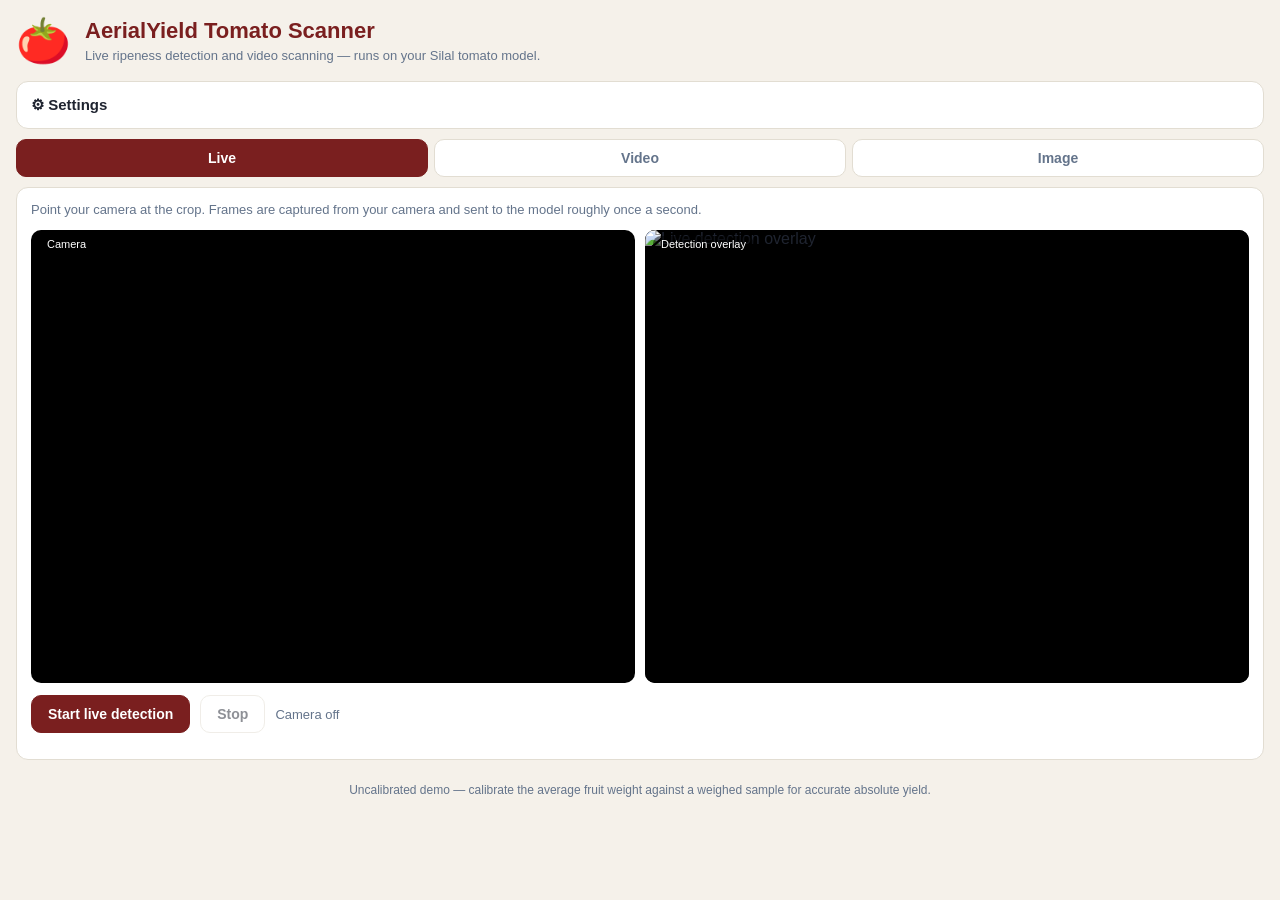
<file: index.html>
<!doctype html>
<html lang="en">
<head>
<meta charset="utf-8" />
<meta name="viewport" content="width=device-width, initial-scale=1, viewport-fit=cover" />
<meta name="theme-color" content="#7a1f1f" />
<title>AerialYield Tomato Scanner</title>
<link rel="manifest" href="manifest.webmanifest" />
<link rel="icon" href="icons/icon-192.png" />
<link rel="apple-touch-icon" href="icons/icon-192.png" />
<meta name="apple-mobile-web-app-capable" content="yes" />
<meta name="apple-mobile-web-app-status-bar-style" content="black-translucent" />
<link rel="stylesheet" href="styles.css" />
</head>
<body>

<header class="brand">
  <div class="brand-emoji">🍅</div>
  <div>
    <h1>AerialYield Tomato Scanner</h1>
    <p class="subtitle">Live ripeness detection and video scanning &mdash; runs on your Silal tomato model.</p>
  </div>
</header>

<section class="panel settings-panel">
  <button id="settings-toggle" class="settings-toggle" type="button" aria-expanded="false">
    &#9881; Settings
  </button>
  <div id="settings-body" class="settings-body" hidden>
    <label>
      Space URL
      <input id="cfg-space-url" type="url" inputmode="url" autocomplete="off" spellcheck="false" />
    </label>
    <div class="settings-grid">
      <label>
        Detection confidence
        <input id="cfg-conf" type="range" min="0.05" max="0.8" step="0.01" value="0.25" />
        <output id="cfg-conf-out">0.25</output>
      </label>
      <label>
        IoU (NMS) threshold
        <input id="cfg-iou" type="range" min="0.1" max="0.9" step="0.01" value="0.45" />
        <output id="cfg-iou-out">0.45</output>
      </label>
      <label>
        Avg. fruit weight (g)
        <input id="cfg-weight" type="range" min="20" max="300" step="5" value="120" />
        <output id="cfg-weight-out">120</output>
      </label>
      <label>
        Inference image size
        <select id="cfg-imgsize">
          <option value="640">640</option>
          <option value="768">768</option>
          <option value="1024" selected>1024</option>
          <option value="1280">1280</option>
        </select>
      </label>
    </div>
    <p class="small-note">Settings are saved on this device and used by every tab below.</p>
  </div>
</section>

<nav class="tabs" role="tablist">
  <button class="tab-btn active" data-tab="live" role="tab" aria-selected="true">Live</button>
  <button class="tab-btn" data-tab="video" role="tab" aria-selected="false">Video</button>
  <button class="tab-btn" data-tab="image" role="tab" aria-selected="false">Image</button>
</nav>

<!-- LIVE TAB -->
<section id="tab-live" class="tab-panel panel active">
  <p class="hint">Point your camera at the crop. Frames are captured from your camera and sent to the model roughly once a second.</p>
  <div class="camera-row">
    <div class="camera-box">
      <video id="live-video" playsinline muted autoplay></video>
      <span class="camera-label">Camera</span>
    </div>
    <div class="camera-box">
      <img id="live-result-img" alt="Live detection overlay" />
      <span class="camera-label">Detection overlay</span>
    </div>
  </div>
  <canvas id="live-canvas" hidden></canvas>
  <div class="controls-row">
    <button id="live-start" class="btn primary" type="button">Start live detection</button>
    <button id="live-stop" class="btn" type="button" disabled>Stop</button>
    <span id="live-status" class="status-text">Camera off</span>
  </div>
  <div class="results-row">
    <div id="live-table" class="counts-table"></div>
    <div id="live-yield" class="yield-md"></div>
  </div>
</section>

<!-- VIDEO TAB -->
<section id="tab-video" class="tab-panel panel">
  <p class="hint">Record a short flythrough/panning clip (or pick one from your gallery). Fruit are tracked across frames so they aren't double-counted.</p>
  <input id="video-file" type="file" accept="video/*" capture="environment" />
  <div class="controls-row">
    <label class="inline-label">
      Sample every (s)
      <input id="video-sample-every" type="number" min="0.25" max="10" step="0.25" value="2" />
    </label>
    <label class="inline-label">
      Max frames
      <input id="video-max-frames" type="number" min="1" max="60" step="1" value="12" />
    </label>
  </div>
  <div class="controls-row">
    <button id="video-run" class="btn primary" type="button" disabled>Analyze video</button>
    <span id="video-status" class="status-text">No video selected</span>
  </div>
  <video id="video-result" controls playsinline hidden></video>
  <div class="results-row">
    <div id="video-table" class="counts-table"></div>
    <div id="video-overlap" class="yield-md"></div>
  </div>
  <div id="video-yield" class="yield-md"></div>
  <a id="video-csv" class="btn csv-link" hidden download>Download CSV summary</a>
</section>

<!-- IMAGE TAB -->
<section id="tab-image" class="tab-panel panel">
  <p class="hint">Take or upload a single photo for a one-shot ripeness read.</p>
  <input id="image-file" type="file" accept="image/*" capture="environment" />
  <div class="camera-row">
    <div class="camera-box">
      <img id="image-preview" alt="Selected photo" />
      <span class="camera-label">Selected photo</span>
    </div>
    <div class="camera-box">
      <img id="image-result-img" alt="Detection overlay" />
      <span class="camera-label">Detection overlay</span>
    </div>
  </div>
  <div class="controls-row">
    <button id="image-run" class="btn primary" type="button" disabled>Estimate yield from photo</button>
    <span id="image-status" class="status-text">No photo selected</span>
  </div>
  <div class="results-row">
    <div id="image-table" class="counts-table"></div>
    <div id="image-yield" class="yield-md"></div>
  </div>
</section>

<footer class="app-footer">
  <span class="small-note">Uncalibrated demo &mdash; calibrate the average fruit weight against a weighed sample for accurate absolute yield.</span>
</footer>

<script src="app.js"></script>
</body>
</html>
</file>
<file: styles.css>
:root {
  --brand: #7a1f1f;
  --brand-light: #d6302a;
  --bg: #f5f1ea;
  --panel-bg: #ffffff;
  --text: #1f2430;
  --subtext: #64748b;
  --border: #e2ddd2;
  --accent: #2e9e3f;
  --danger: #b3261e;
  color-scheme: light dark;
}

@media (prefers-color-scheme: dark) {
  :root {
    --bg: #17140f;
    --panel-bg: #221d16;
    --text: #f2ede3;
    --subtext: #b8ad9a;
    --border: #3a3225;
  }
}

* { box-sizing: border-box; }

body {
  margin: 0;
  font-family: -apple-system, BlinkMacSystemFont, "Segoe UI", Roboto, Helvetica, Arial, sans-serif;
  background: var(--bg);
  color: var(--text);
  padding-bottom: 3rem;
}

.brand {
  display: flex;
  align-items: center;
  gap: 14px;
  padding: 18px 16px 8px;
}
.brand-emoji { font-size: 44px; line-height: 1; }
.brand h1 { font-size: 22px; margin: 0; color: var(--brand); }
.subtitle { margin: 4px 0 0; font-size: 13px; color: var(--subtext); }

.panel {
  background: var(--panel-bg);
  border: 1px solid var(--border);
  border-radius: 12px;
  margin: 10px 16px;
  padding: 14px;
}

.settings-panel { padding: 8px 14px; }
.settings-toggle {
  background: none;
  border: none;
  font-size: 15px;
  font-weight: 600;
  color: var(--text);
  padding: 6px 0;
  cursor: pointer;
  width: 100%;
  text-align: left;
}
.settings-body { padding-top: 8px; }
.settings-body label {
  display: block;
  font-size: 13px;
  color: var(--subtext);
  margin-bottom: 10px;
}
.settings-body input[type="url"],
.settings-body select {
  width: 100%;
  padding: 8px;
  margin-top: 4px;
  border-radius: 8px;
  border: 1px solid var(--border);
  background: var(--bg);
  color: var(--text);
  font-size: 14px;
}
.settings-grid {
  display: grid;
  grid-template-columns: 1fr 1fr;
  gap: 4px 16px;
}
.settings-body input[type="range"] { width: 100%; }
.settings-body output { font-size: 12px; color: var(--text); }

.tabs {
  display: flex;
  gap: 6px;
  margin: 0 16px 6px;
}
.tab-btn {
  flex: 1;
  padding: 10px 6px;
  border: 1px solid var(--border);
  background: var(--panel-bg);
  color: var(--subtext);
  border-radius: 10px;
  font-size: 14px;
  font-weight: 600;
  cursor: pointer;
}
.tab-btn.active {
  background: var(--brand);
  border-color: var(--brand);
  color: #fff;
}

.tab-panel { display: none; }
.tab-panel.active { display: block; }

.hint {
  font-size: 13px;
  color: var(--subtext);
  margin-top: 0;
}

.camera-row {
  display: grid;
  grid-template-columns: 1fr 1fr;
  gap: 10px;
}
@media (max-width: 520px) {
  .camera-row { grid-template-columns: 1fr; }
}
.camera-box {
  position: relative;
  background: #000;
  border-radius: 10px;
  overflow: hidden;
  aspect-ratio: 4 / 3;
}
.camera-box video,
.camera-box img {
  width: 100%;
  height: 100%;
  object-fit: contain;
  background: #000;
  display: block;
}
.camera-label {
  position: absolute;
  top: 6px;
  left: 8px;
  font-size: 11px;
  color: #fff;
  background: rgba(0, 0, 0, 0.5);
  padding: 2px 8px;
  border-radius: 999px;
}

.controls-row {
  display: flex;
  align-items: center;
  gap: 10px;
  flex-wrap: wrap;
  margin: 12px 0;
}
.inline-label {
  font-size: 12px;
  color: var(--subtext);
  display: flex;
  flex-direction: column;
  gap: 2px;
}
.inline-label input {
  padding: 6px;
  border-radius: 6px;
  border: 1px solid var(--border);
  background: var(--bg);
  color: var(--text);
  width: 90px;
}

.btn {
  padding: 10px 16px;
  border-radius: 10px;
  border: 1px solid var(--border);
  background: var(--panel-bg);
  color: var(--text);
  font-size: 14px;
  font-weight: 600;
  cursor: pointer;
}
.btn.primary {
  background: var(--brand);
  border-color: var(--brand);
  color: #fff;
}
.btn:disabled {
  opacity: 0.5;
  cursor: not-allowed;
}
.btn.csv-link {
  display: inline-block;
  text-decoration: none;
  text-align: center;
}

.status-text {
  font-size: 13px;
  color: var(--subtext);
}
.status-text.error { color: var(--danger); }
.status-text.ok { color: var(--accent); }

input[type="file"] {
  width: 100%;
  font-size: 13px;
  color: var(--text);
}

video#video-result {
  width: 100%;
  border-radius: 10px;
  margin-top: 10px;
  background: #000;
}

.results-row {
  display: grid;
  grid-template-columns: 1fr 1fr;
  gap: 10px;
  margin-top: 8px;
}
@media (max-width: 520px) {
  .results-row { grid-template-columns: 1fr; }
}

.counts-table table {
  width: 100%;
  border-collapse: collapse;
  font-size: 13px;
}
.counts-table th, .counts-table td {
  text-align: left;
  padding: 5px 8px;
  border-bottom: 1px solid var(--border);
}
.counts-table th { color: var(--subtext); font-weight: 600; }

.yield-md { font-size: 13px; line-height: 1.5; }
.yield-md h3 { font-size: 14px; margin: 0 0 4px; color: var(--brand); }
.yield-md .small-note { color: var(--subtext); font-size: 12px; }

.app-footer {
  text-align: center;
  margin-top: 20px;
  padding: 0 20px;
}
.small-note { color: var(--subtext); font-size: 12px; }
</file>
